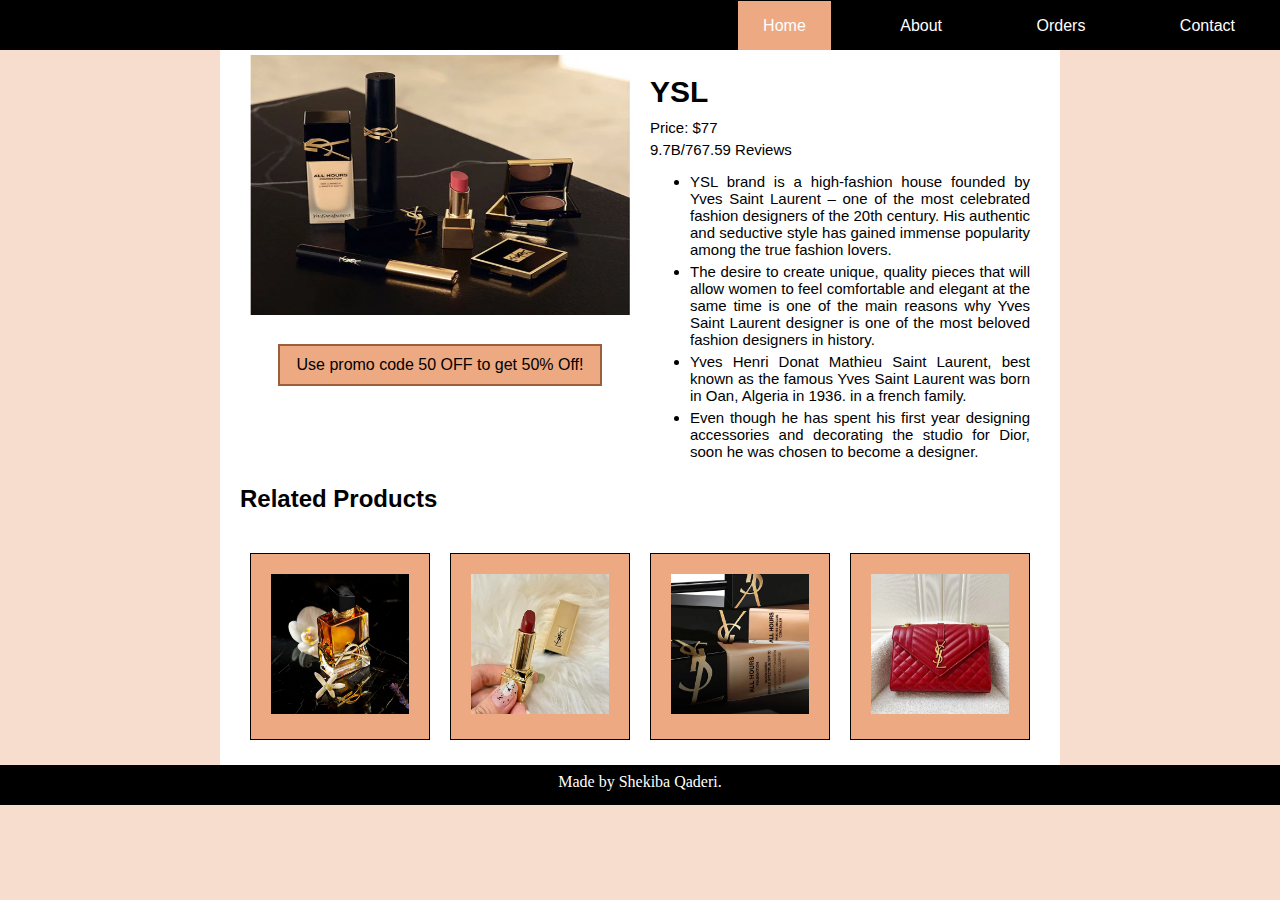
<file: index.html>
<!DOCTYPE html>
<html lang="en">
<head>
    <meta charset="UTF-8">
    <meta name="viewport" content="width=device-width, initial-scale=1.0">
    <title>YSL Brand</title>
    <link rel="stylesheet" href="styles.css">
</head>
<body>
    <!--part of menu-->
    <div id="menu">
        <nav>
            <a href="index.html" style="background-color: #eca982;">Home</a>
            <a href="about.html">About</a>
            <a href="">Orders</a>
            <a href="">Contact</a>
        </nav>
    </div>

    <!--part of product image and detail-->
    <div class="product-container">
        <div class="row">
            <div class="product-image">
                <img src="ysl.main.webp" alt="ysl">
                <div class="promo-code"><p>Use promo code 50 OFF to get 50% Off!</p></div>
            </div>
            <div class="product-detail">
                <h1>YSL</h1>
                <p>Price: $77</p>
                <p>9.7B/767.59 Reviews</p>
                <ul>
                    <li>YSL brand is a high-fashion house founded by Yves Saint Laurent – one of the most celebrated fashion designers of the 20th century. His authentic and seductive style has gained immense popularity among the true fashion lovers.</li>
                    <li>The desire to create unique, quality pieces that will allow women to feel comfortable and elegant at the same time is one of the main reasons why Yves Saint Laurent designer is one of the most beloved fashion designers in history.</li>
                    <li>Yves Henri Donat Mathieu Saint Laurent, best known as the famous Yves Saint Laurent was born in Oan, Algeria in 1936. in a french family.</li>
                    <li>Even though he has spent his first year designing accessories and decorating the studio for Dior, soon he was chosen to become a designer.</li>
                </ul>
            </div>
        </div>

        <!--part of Related Products-->
        <h2>Related Products</h2>
        <div class="row">
            <div class="related-product">
                <div class="related-product-image">
                    <img src="perfume.jpg" alt="perfume">
                </div>
                <div class="related-product-name"><h4>Perfume</h4></div>
            </div>
            <div class="related-product">
                <div class="related-product-image">
                    <img src="lepstick.jpg" alt="lepstick">
                </div>
                <div class="related-product-name"><h4>Lepstick</h4></div>
            </div>
            <div class="related-product">
                <div class="related-product-image">
                    <img src="mekeup.webp" alt="mekeupt">
                </div>
                <div class="related-product-name"><h4>Mekeup</h4></div>
            </div>
            <div class="related-product">
                <div class="related-product-image">
                    <img src="bagysl.webp" alt="handbag">
                </div>
                <div class="related-product-name"><h4>Handbag</h4></div>
            </div>
        </div>
    </div>

    <!--part of footer-->
    <footer>
        <p>Made by Shekiba Qaderi.</p>
    </footer>
</body>
</html>
</file>
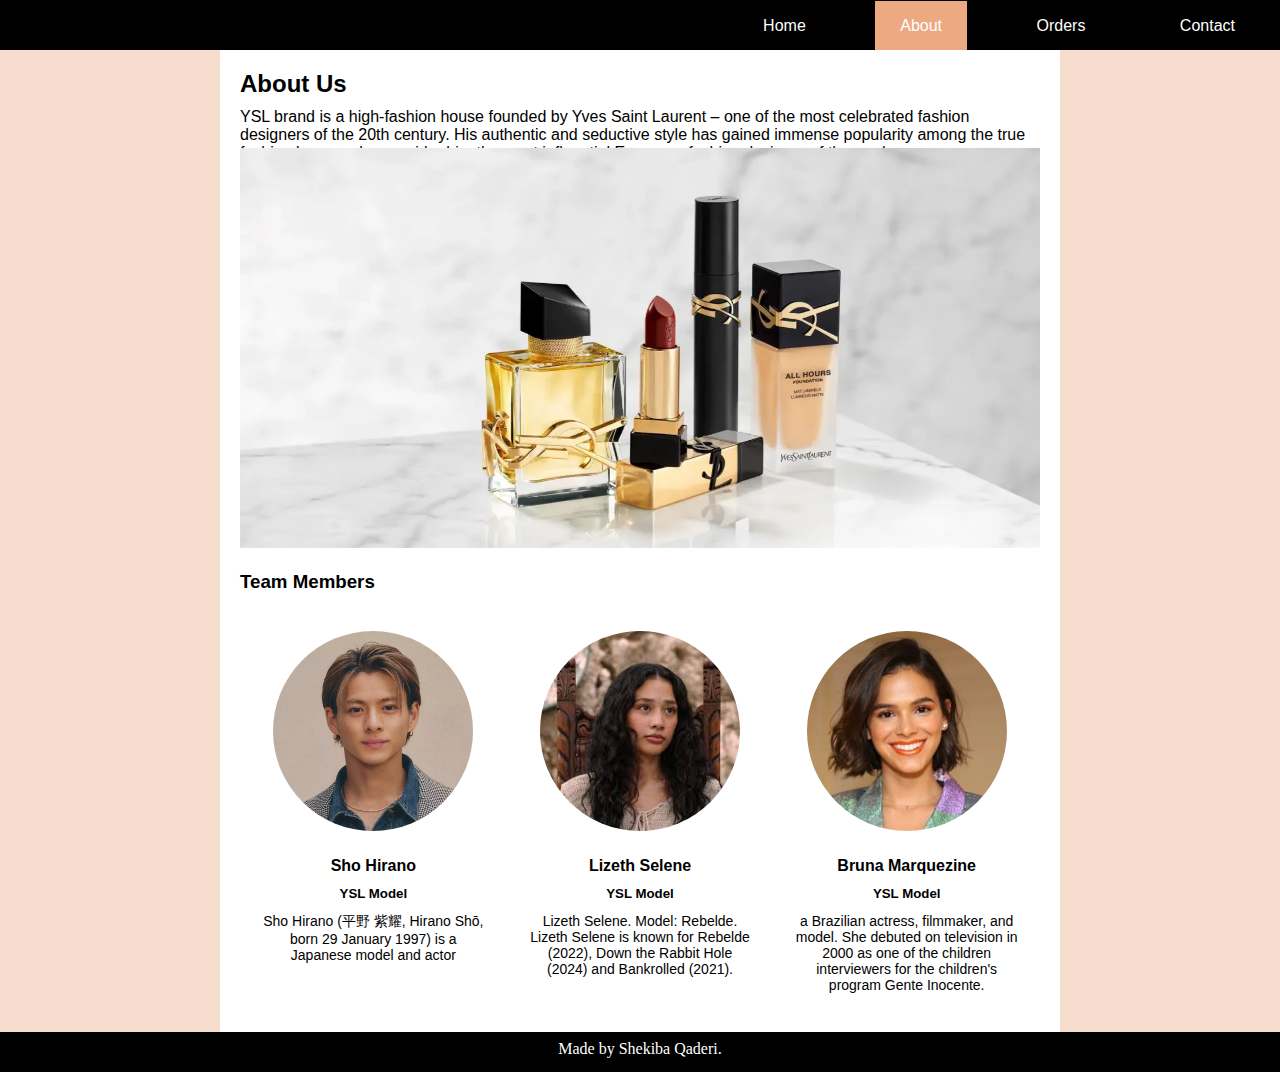
<file: about.html>
<!DOCTYPE html>
<html lang="en">
<head>
    <meta charset="UTF-8">
    <meta name="viewport" content="width=device-width, initial-scale=1.0">
    <title>About</title>
    <link rel="stylesheet" href="styles.css">
</head>
<body>
    <!--menu-->
    <div id="menu">
        <nav>
            <a href="index.html">Home</a>
            <a href="about.html" style="background-color: #eca982;">About</a>
            <a href="">Orders</a>
            <a href="">Contact</a>
        </nav>
    </div>

    <!--about-->
    <div class="container">
        <div class="row1">
            <h2>About Us</h2>
            <p>YSL brand is a high-fashion house founded by Yves Saint Laurent – one of the most celebrated fashion designers of the 20th century. His authentic and seductive style has gained immense popularity among the true fashion lovers, who consider him the most influential European fashion designer of the modern era.</p>
            <div class="parent">
                <div class="child">We are dedicated team to help you at every step!</div>
                <img src="Yves.webp" alt="YSL">
            </div>
            <h3>Team Members</h3>
        </div>

        <!--team members-->
        <div class="row">
            <div class="team-box">
                <img src="shoo.webp" alt="sho-hirano">
                <h4>Sho Hirano</h4>
                <h5>YSL Model</h5>
                <p>Sho Hirano (平野 紫耀, Hirano Shō, born 29 January 1997) is a Japanese model and actor</p>
            </div>
            <div class="team-box">
                <img src="images.jpg" alt="selene">
                <h4>Lizeth Selene</h4>
                <h5>YSL Model</h5>
                <p>Lizeth Selene. Model: Rebelde. Lizeth Selene is known for Rebelde (2022), Down the Rabbit Hole (2024) and Bankrolled (2021).</p>
            </div>
            <div class="team-box">
                <img src="bruna.jpg" alt="bruna">
                <h4>Bruna Marquezine</h4>
                <h5>YSL Model</h5>
                <p>a Brazilian actress, filmmaker, and model. She debuted on television in 2000 as one of the children interviewers for the children's program Gente Inocente.</p>
            </div>
        </div>
    </div>

    <!--footer-->
    <footer>
        <p>Made by Shekiba Qaderi.</p>
    </footer>
</body>
</html>
</file>
<file: styles.css>
body{
    background-color: #f7ddce;
    margin: 0px;
    font-family: arial;
}

/*Styles navigation menu*/
#menu{
    background-color: black;
    width: 100%;
    height: 50px;
    color: white;
    text-align: right;
    margin: 0px;
    position: fixed;
}
#menu a{
    text-decoration: none;
    color: white;
    margin: 0px 20px;
    position: relative;
    top:17px;
    padding: 16px 25px;
}
#menu a:hover{
    background-color: #eca982;
}

/*Styles product container*/
.product-container, .container{
    background-color: white;
    width: 800px;
    padding: 20px;
    margin-left: auto;
    margin-right: auto;
    padding-top: 50px;
}
.row{
    display: flex;
}

/*Styles product-image and product-detail*/
.product-image{
    width: 400px;
    height: 360px;
    padding: 5px 10px;
}
.product-image img{
    width: 100%;
    height: 260px;
}
.promo-code p{
    background-color:  #eca982;
    border: 2px solid  #9c5f3b;
    margin-top: 25px;
    width: 300px;
    text-align: center;
    margin-left: auto;
    margin-right: auto;
    padding: 10px;
    
}
.product-detail{
    width: 400px;
    height: 360px;
    padding: 5px 10px;
    text-align: justify;
    font-size: 15px;
    padding-bottom: 50px;
}
.product-detail ul li{
    margin-bottom: 5px;
}

/*Styles related-product*/
.related-product{
    padding: 5px;
    margin: 20px 10px;
    border: 1px solid #000;
    background-color: #eca982;
    width: 200px;
    height: 175px;
    display: inline-block;
    position: relative;
}
.related-product-image{
    padding: 15px;
}
.related-product-image img{
    width: 100%;
    height: 140px;
    object-fit: cover;
}
.related-product-name{
    background-color: rgba(0, 0, 0, .9);
    color: #fff;
    position: absolute;
    bottom: 0;
    right: 0;
    width: 100%;
    visibility: hidden;
}
.related-product:hover .related-product-name{
    visibility: visible;
}
.related-product-name h4{
    text-align: center;
}

/*Styles footer*/
footer{
	background-color:black;
    width: 100%;
    height: 40px;
    font-family:comic sans ms;
    margin-top: -15px;
}
footer p{
    padding-top: 8px;
    text-align: center;
    color: white;
}


/*Styles part of about page*/

.row1 img{
    width: 100%;
    height: 400px;
}
.team-box{
    width: 254px;
    margin: 10px;
    padding: 10px;
    text-align: center;
    display: inline-block;
}
.team-box img{
    width: 200px;
    height: 200px;
    border-radius: 50%;
}
.team-box p{
    font-size: 14px;
}
.team-box h5, p{
    margin-top: -10px;
}
.parent{
    position: relative;
}
.parent .child{
    float: right;
    background-color:rgba(41, 40, 40, 0.6);
    color: white;
    position: absolute;
    right: 0;
    padding: 8px;
    visibility: hidden;
}
.parent:hover .child{
    visibility: visible;
}
.parent{
    margin-top: -30px;
}
</file>
